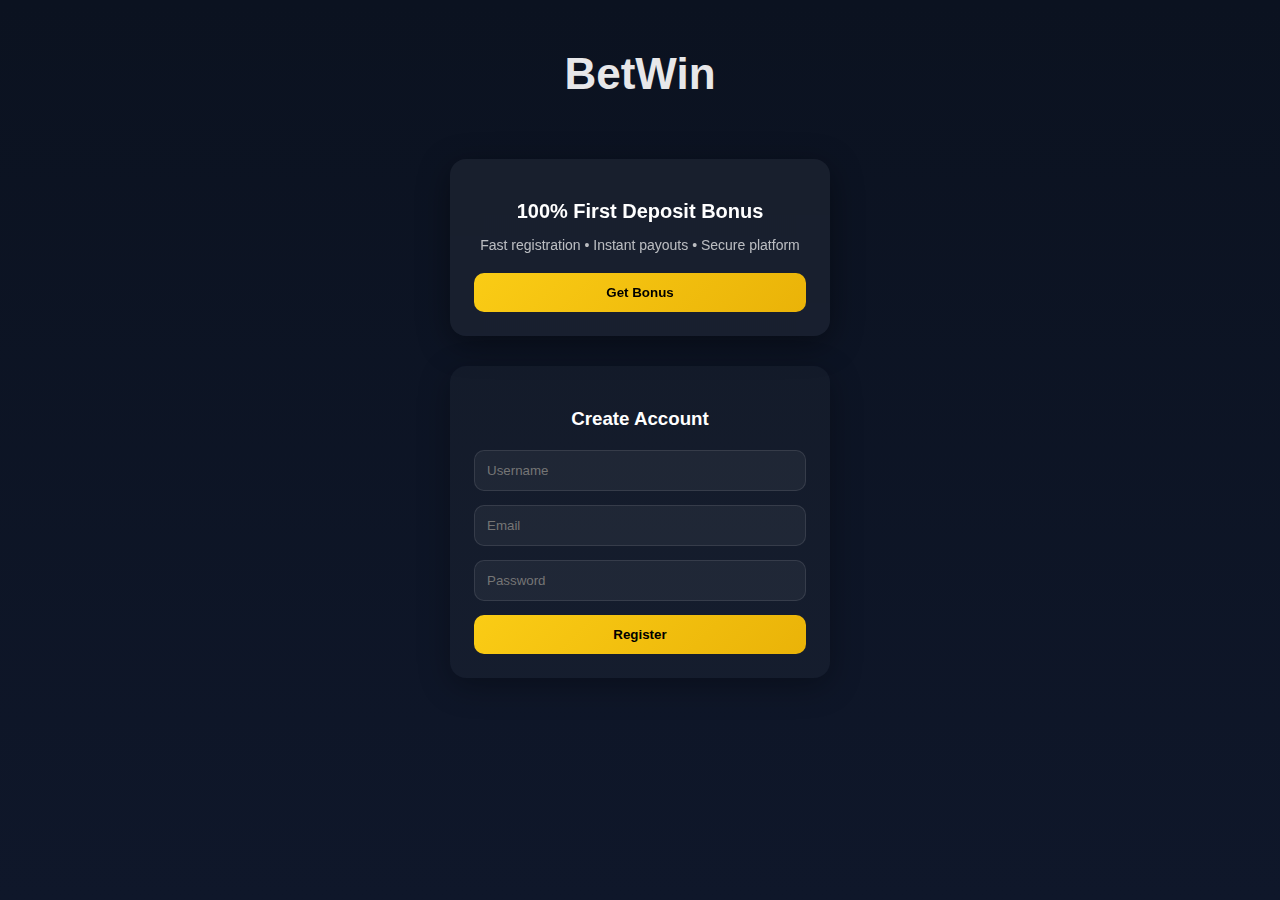
<file: index.html>
<!DOCTYPE html>
<html lang="en">
<head>
<meta charset="UTF-8">
<meta name="viewport" content="width=device-width, initial-scale=1.0">
<title>BetWin | Sports Betting App</title>

<link rel="manifest" href="manifest.json">
<link rel="icon" href="icon-512.png">
<link rel="stylesheet" href="style.css">

<meta name="theme-color" content="#111827">

</head>
<body>

<div class="app-container">

<header>
<h1>BetWin</h1>
</header>

<section class="hero">
<h2>100% First Deposit Bonus</h2>
<p>Fast registration • Instant payouts • Secure platform</p>
<button class="primary-btn" onclick="scrollToForm()">Get Bonus</button>
<button id="installBtn" class="secondary-btn" style="display:none;">Install App</button>
</section>

<section class="form-section" id="form">
<h3>Create Account</h3>

<form id="regForm">
<input type="text" placeholder="Username" required>
<input type="email" placeholder="Email" required>
<input type="password" placeholder="Password" required>
<button type="submit" class="primary-btn">Register</button>
</form>

<div id="loader" class="loader hidden"></div>

</section>

</div>

<script src="script.js"></script>
</body>
</html>
</file>
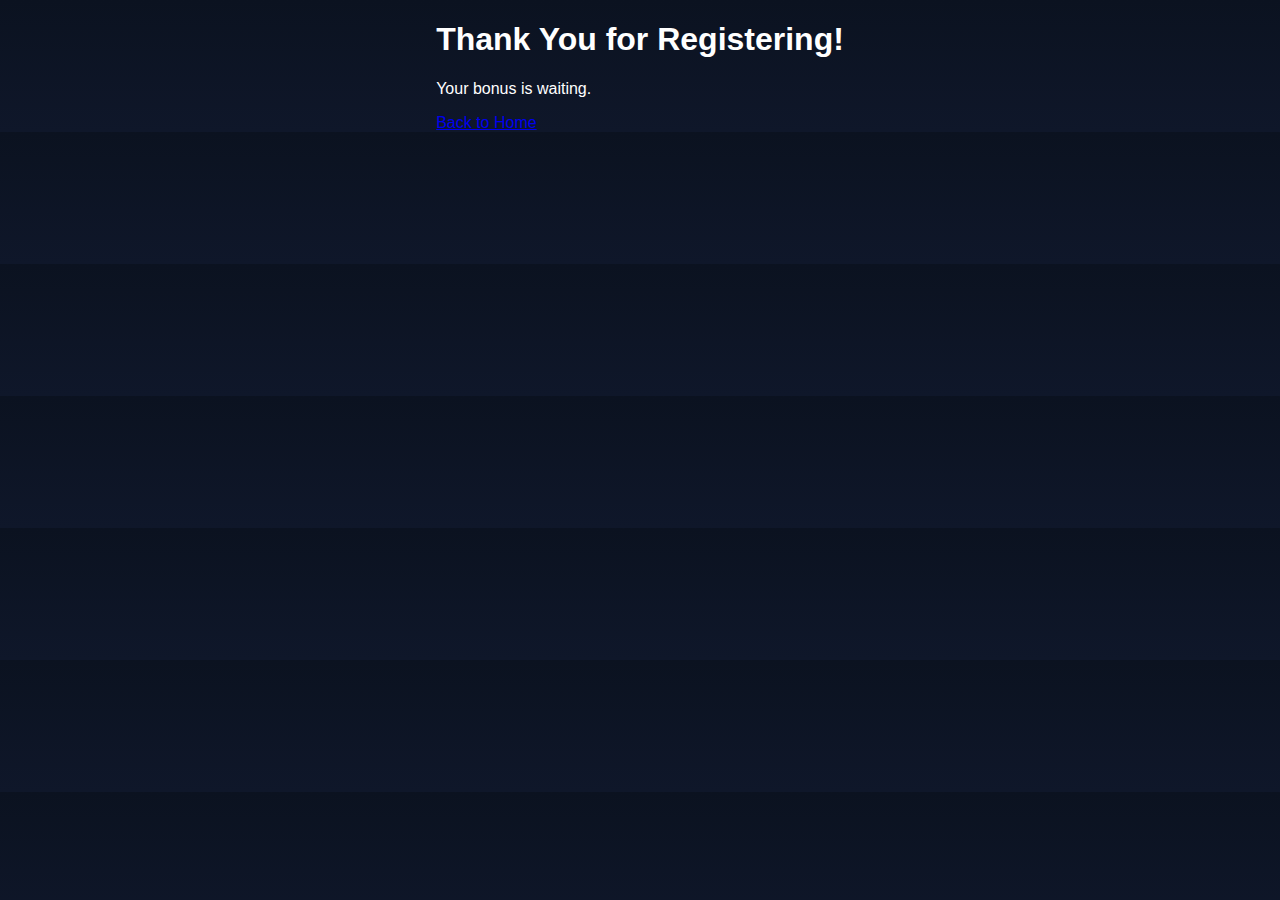
<file: thankyou.html>
<!DOCTYPE html>
<html>
<head>
<meta charset="UTF-8">
<title>Thank You</title>
<link rel="stylesheet" href="style.css">
</head>
<body>

<div class="thankyou">
<h1>Thank You for Registering!</h1>
<p>Your bonus is waiting.</p>
<a href="index.html">Back to Home</a>
</div>

</body>
</html>
</file>
<file: style.css>
body {
margin: 0;
font-family: -apple-system, BlinkMacSystemFont, 'Segoe UI', sans-serif;
background: linear-gradient(180deg, #0b1220, #0f172a);
color: #ffffff;
display: flex;
justify-content: center;
}

.app-container {
width: 100%;
max-width: 420px;
min-height: 100vh;
display: flex;
flex-direction: column;
padding: 20px;
box-sizing: border-box;
}

header {
text-align: center;
font-size: 22px;
font-weight: 600;
margin-bottom: 30px;
opacity: 0.9;
}

.hero {
background: rgba(255, 255, 255, 0.05);
backdrop-filter: blur(12px);
padding: 24px;
border-radius: 16px;
text-align: center;
box-shadow: 0 8px 32px rgba(0,0,0,0.4);
margin-bottom: 30px;
}

.hero h2 {
font-size: 20px;
margin-bottom: 10px;
}

.hero p {
font-size: 14px;
opacity: 0.7;
margin-bottom: 20px;
}

.primary-btn {
background: linear-gradient(135deg, #facc15, #eab308);
border: none;
padding: 12px 18px;
font-weight: 600;
border-radius: 10px;
cursor: pointer;
width: 100%;
transition: 0.2s;
}

.primary-btn:hover {
transform: translateY(-2px);
}

.secondary-btn {
margin-top: 10px;
background: transparent;
border: 1px solid rgba(255,255,255,0.2);
color: white;
padding: 10px;
border-radius: 10px;
width: 100%;
cursor: pointer;
}

.form-section {
background: rgba(255, 255, 255, 0.03);
padding: 24px;
border-radius: 16px;
box-shadow: 0 8px 32px rgba(0,0,0,0.3);
}

.form-section h3 {
margin-bottom: 20px;
text-align: center;
}

input {
display: block;
width: 100%;
padding: 12px;
margin-bottom: 14px;
border-radius: 10px;
border: 1px solid rgba(255,255,255,0.1);
background: rgba(255,255,255,0.05);
color: white;
box-sizing: border-box;
}

input:focus {
outline: none;
border-color: #facc15;
}

.loader {
border: 4px solid rgba(255,255,255,0.1);
border-top: 4px solid #facc15;
border-radius: 50%;
width: 36px;
height: 36px;
margin: 20px auto;
animation: spin 1s linear infinite;
}

.hidden {
display: none;
}

@keyframes spin {
0% { transform: rotate(0deg); }
100% { transform: rotate(360deg); }
}

.thankyou-container {
display: flex;
flex-direction: column;
justify-content: center;
align-items: center;
height: 100vh;
text-align: center;
padding: 20px;
}
</file>
